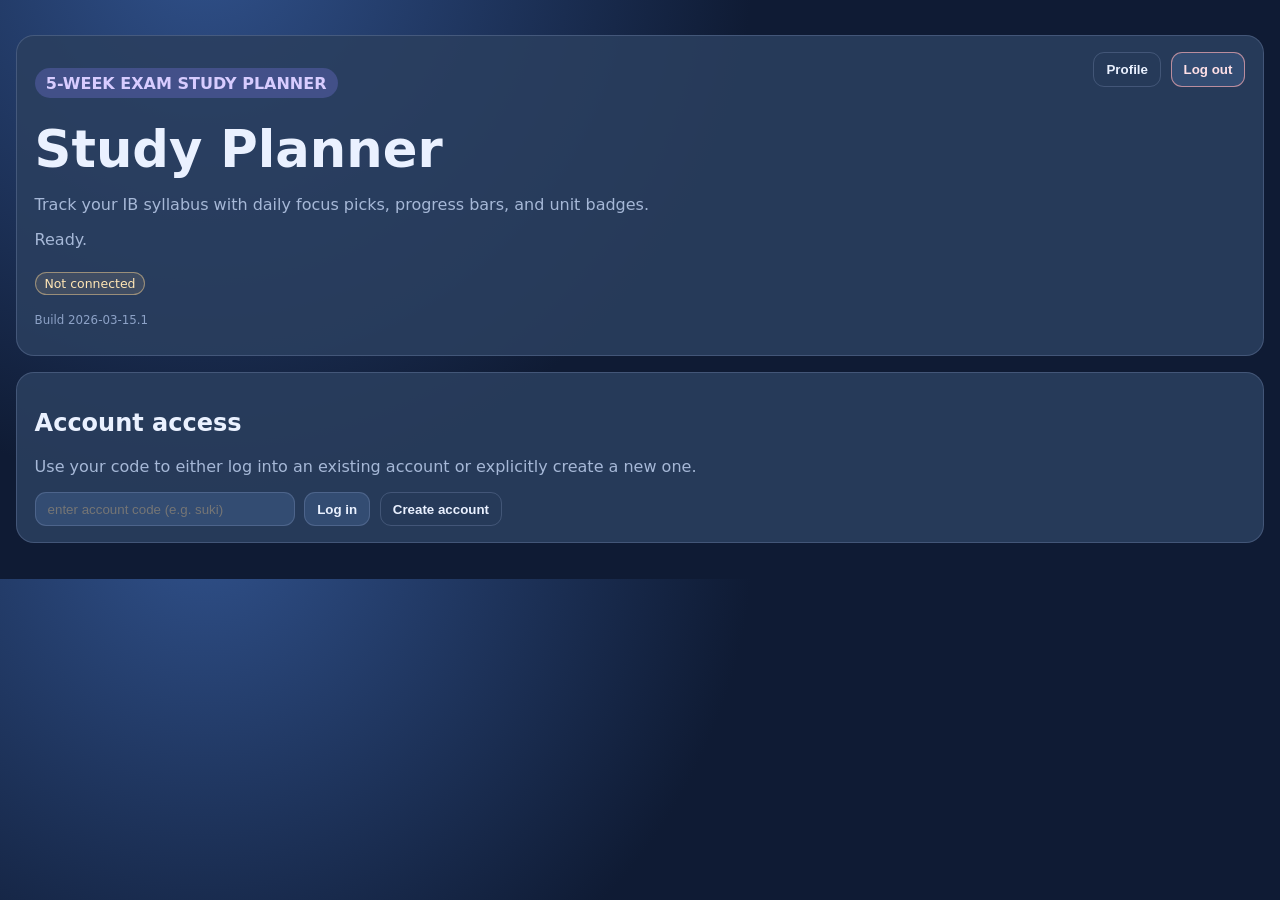
<file: index.html>
<!doctype html>
<html lang="en">
  <head>
    <meta charset="UTF-8" />
    <meta name="viewport" content="width=device-width, initial-scale=1.0" />
    <meta name="ibdp-backend-base-url" content="" />
    <title>IB DP Study Planner</title>
    <link rel="stylesheet" href="./styles.css" />
  </head>
  <body>
    <div class="container">
      <header class="card hero">
        <div>
          <p class="chip">5-WEEK EXAM STUDY PLANNER</p>
          <h1>Study Planner</h1>
          <p class="muted">Track your IB syllabus with daily focus picks, progress bars, and unit badges.</p>
          <p id="status" class="muted">Ready.</p>
          <p id="sync-state" class="sync-state unsynced">Not connected</p>
          <p id="build-version" class="build-version">Build loading…</p>
        </div>
        <div class="hero-actions">
          <button id="profile-btn" class="ghost" type="button">Profile</button>
          <button id="logout-btn" class="danger" type="button">Log out</button>
        </div>
      </header>

      <section id="auth-view" class="card block">
        <h2>Account access</h2>
        <p class="muted">Use your code to either log into an existing account or explicitly create a new one.</p>
        <form id="auth-form" class="auth-row">
          <input id="code-input" required minlength="4" maxlength="40" placeholder="enter account code (e.g. suki)" />
          <button id="login-btn" type="button">Log in</button>
          <button id="create-btn" class="ghost" type="button">Create account</button>
        </form>
      </section>

      <section id="onboarding-view" class="card block hidden">
        <h2>First-time setup</h2>
        <p class="muted">Pick subjects and HL/SL once. These stay locked for this account.</p>
        <div id="subject-picker" class="subject-picker"></div>
        <div class="right"><button id="save-onboarding" type="button">Save subjects</button></div>
      </section>

      <main id="dashboard-view" class="hidden">
        <section id="pending-banner" class="card pending-banner hidden">
          <h3>⚠ Unsynced changes on this device</h3>
          <p class="muted">Account <strong id="pending-code"></strong> has pending edits saved locally as a draft (last update: <span id="pending-time">just now</span>). These are <strong>not</strong> in the shared backend yet.</p>
          <div class="pending-actions">
            <button id="retry-sync" type="button">Sync now</button>
            <button id="apply-draft" class="ghost" type="button">Load local draft</button>
            <button id="discard-draft" class="ghost" type="button">Discard local draft</button>
          </div>
        </section>

        <section class="grid top-grid">
          <article class="card workspace">
            <h3>Task selector</h3>
            <p class="muted">Left side = your subjects. Right side = syllabus points (completed points are crossed out).</p>
            <div class="selector-layout">
              <aside id="subject-nav" class="subject-nav"></aside>
              <section id="topic-browser" class="topic-browser"></section>
            </div>
          </article>

          <article class="side-stack">
            <div class="card">
              <h3>Progress</h3>
              <div id="overall-progress"></div>
            </div>
            <div class="card">
              <h3>Countdown to exams</h3>
              <div id="countdown-date" class="big">May 1, 2026</div>
              <div class="count-grid">
                <div><strong id="cd-days">0</strong><span>Days</span></div>
                <div><strong id="cd-hours">0</strong><span>Hours</span></div>
                <div><strong id="cd-mins">0</strong><span>Mins</span></div>
                <div><strong id="cd-secs">0</strong><span>Secs</span></div>
              </div>
            </div>
            <div class="card">
              <h3>Overall completion</h3>
              <div id="subject-progress"></div>
            </div>
          </article>
        </section>

        <section class="grid second-grid">
          <article class="card">
            <h3>Today</h3>
            <p class="muted">Your quick focus list for this study day.</p>
            <div id="today-summary"></div>
          </article>
          <article class="card">
            <h3>Focus & motivation</h3>
            <p id="quote" class="quote">One focused session can change the whole week.</p>
            <div class="timer timer-stopped" id="timer-display">25:00</div>
            <div class="preset-row">
              <button class="timer-preset" data-mins="20" type="button">20 min</button>
              <button class="timer-preset" data-mins="40" type="button">40 min</button>
              <button class="timer-preset" data-mins="60" type="button">60 min</button>
              <input id="timer-custom" type="text" inputmode="numeric" placeholder="Other (min)" />
            </div>
            <div class="timer-row">
              <button id="timer-start" type="button">Start</button>
              <button id="timer-pause" class="ghost" type="button">Pause</button>
              <button id="timer-reset" class="ghost" type="button">Reset</button>
            </div>
          </article>
        </section>


        <section class="card badges-section">
          <h3>Unit completion badges</h3>
          <p class="muted">Badges unlock automatically when all tasks in a unit are complete.</p>
          <div id="unit-badges" class="badge-grid"></div>
        </section>
      </main>
    </div>

    <dialog id="profile-modal">
      <h3>Profile</h3>
      <p>Code: <strong id="profile-code"></strong></p>
      <p class="muted">Subjects are locked after first setup. English removed from available options. This account auto-saves to the shared backend.</p>
      <button id="close-profile" type="button">Close</button>
    </dialog>

    <script src="./app.js" defer></script>
  </body>
</html>
</file>
<file: styles.css>
:root {
  --bg: #0f1b34;
  --panel: #2b3f5f;
  --panel-soft: #334c72;
  --line: rgba(167, 188, 225, 0.22);
  --text: #eaf1ff;
  --muted: #a6b8d7;
  --accent: #8c85ff;
  --good: #8bd9bf;
  --danger: #e7a3ad;
  --warn: #e5c58c;
}
* { box-sizing: border-box; }
body { margin: 0; color: var(--text); font-family: Inter, system-ui, -apple-system, Segoe UI, Roboto, sans-serif; background: radial-gradient(circle at 16% -10%, #30518b, var(--bg) 44%); }
.container { max-width: 1320px; margin: 1.2rem auto; padding: 1rem; }
.card { background: rgba(43, 63, 95, .88); border: 1px solid var(--line); border-radius: 18px; padding: 1rem 1.1rem; }
.block { margin-top: 1rem; }
.hero { display: flex; justify-content: space-between; gap: 1rem; align-items: flex-start; }
.hero h1 { margin: .3rem 0; font-size: clamp(2rem, 4vw, 3.2rem); }
.chip { display: inline-block; background: rgba(140,133,255,.25); color: #d8ccff; border-radius: 999px; padding: .35rem .7rem; font-weight: 700; }
.muted { color: var(--muted); }
.build-version { margin-top: .35rem; font-size: .74rem; color: #93a8cd; opacity: .95; }
.sync-state { display: inline-block; margin-top: .45rem; padding: .18rem .55rem; border-radius: 999px; font-size: .78rem; border: 1px solid var(--line); }
.sync-state.synced { color: #d7ffee; border-color: rgba(139,217,191,.55); background: rgba(139,217,191,.14); }
.sync-state.unsynced { color: #ffe6b5; border-color: rgba(229,197,140,.55); background: rgba(229,197,140,.12); }
.pending-banner {
  border-color: rgba(231,163,173,.55);
  background: linear-gradient(180deg, rgba(64, 28, 44, .55), rgba(37, 22, 39, .5));
}
.pending-banner h3 { margin: 0 0 .35rem; color: #ffd9df; }
.pending-actions { display: flex; flex-wrap: wrap; gap: .5rem; margin-top: .45rem; }
.hero-actions { display: flex; gap: .6rem; }
.hidden { display: none; }
button, input, select, textarea { background: var(--panel-soft); color: var(--text); border: 1px solid var(--line); border-radius: 11px; padding: .55rem .75rem; }
button { cursor: pointer; font-weight: 700; }
.ghost { background: transparent; }
.danger { border-color: rgba(231,163,173,.75); color: #ffe0e6; }
.auth-row { display: flex; gap: .6rem; flex-wrap: wrap; }
.auth-row input { min-width: 260px; }
.right { display: flex; justify-content: flex-end; margin-top: .8rem; }

.grid { display: grid; gap: 1rem; margin-top: 1rem; }
.top-grid { grid-template-columns: 1.45fr .95fr; }
.second-grid { grid-template-columns: 1.1fr .9fr; }
.side-stack { display: grid; gap: 1rem; }
.workspace { min-height: 510px; }

.selector-layout {
  display: grid;
  grid-template-columns: 250px 1fr;
  border: 1px solid var(--line);
  border-radius: 14px;
  overflow: hidden;
  margin-bottom: .75rem;
  min-height: 280px;
}
.subject-nav {
  background: rgba(255,255,255,.07);
  border-right: 1px solid var(--line);
  padding: .45rem;
  display: grid;
  gap: .35rem;
  align-content: start;
}
.subject-tab {
  text-align: left;
  border-radius: 10px;
  padding: .55rem .6rem;
}
.subject-tab.active { border-color: rgba(140,133,255,.55); box-shadow: inset 0 0 0 1px rgba(140,133,255,.35); }
.topic-browser {
  padding: .6rem;
  display: grid;
  gap: .9rem;
  align-content: start;
  max-height: 520px;
  overflow: auto;
}
.topic-unit-section {
  border: 1px solid rgba(167,188,225,.22);
  border-radius: 14px;
  background: rgba(24, 40, 66, .65);
  padding: .55rem;
}
.unit-header {
  display: flex;
  flex-direction: column;
  gap: .1rem;
  font-size: .92rem;
  font-weight: 700;
  color: #d9e5ff;
  background: linear-gradient(90deg, rgba(140,133,255,.24), rgba(139,217,191,.10));
  border: 1px solid rgba(140,133,255,.32);
  border-radius: 10px;
  padding: .42rem .62rem;
  margin-bottom: .55rem;
}
.unit-kicker {
  font-size: .68rem;
  opacity: .85;
  text-transform: uppercase;
  letter-spacing: .03em;
}
.topic-card-grid {
  display: grid;
  gap: .5rem;
  grid-template-columns: repeat(auto-fill, minmax(185px, 1fr));
}
.topic-card {
  border: 1px solid rgba(197, 168, 108, 0.45);
  border-radius: 12px;
  padding: .55rem .58rem;
  background: linear-gradient(180deg, rgba(23, 39, 65, .92), rgba(18, 31, 52, .82));
  box-shadow: inset 0 0 0 1px rgba(255,255,255,.03);
  display: grid;
  gap: .45rem;
}
.topic-card-title {
  margin: 0;
  font-size: .84rem;
  line-height: 1.25;
}
.topic-card-meta {
  margin: 0;
  font-size: .68rem;
  color: var(--muted);
}
.topic-card.completed .topic-card-title {
  text-decoration: line-through;
  opacity: .72;
}
.topic-actions {
  display: flex;
  justify-content: space-between;
  gap: .35rem;
  align-items: center;
}
.mark-wrap {
  display: inline-flex;
  align-items: center;
  gap: .3rem;
  font-size: .68rem;
  color: var(--muted);
}
.small { padding: .28rem .48rem; font-size: .68rem; border-radius: 9px; }
.list { list-style: none; margin: .65rem 0 0; padding: 0; display: grid; gap: .55rem; }
.task { display: grid; grid-template-columns: auto 1fr auto; align-items: center; gap: .75rem; background: rgba(18, 31, 52, .55); border: 1px solid rgba(197, 168, 108, 0.55); border-radius: 13px; padding: .65rem .75rem; }
.task .handle { opacity: .65; }
.task-head { display: flex; gap: .4rem; margin-bottom: .2rem; }
.pill { border: 1px solid var(--line); border-radius: 999px; font-size: .75rem; padding: .1rem .5rem; color: #dde8ff; background: rgba(255,255,255,.06); }
.pill.warn { border-color: rgba(229, 197, 140, .55); color: #ffe6b5; }
.pill.ok { border-color: rgba(139,217,191,.55); color: #d7ffee; }
.task-right { display: flex; gap: .45rem; align-items: center; }
.mini-btn { border-radius: 10px; border: 1px solid rgba(231,163,173,.55); background: rgba(231,163,173,.14); color: #ffd9df; padding: .32rem .55rem; font-size: .78rem; }
.done .name { text-decoration: line-through; opacity: .72; }

.progress { margin-bottom: .55rem; }
.meta { display: flex; justify-content: space-between; font-size: .9rem; margin-bottom: .2rem; }
.track { height: 10px; border-radius: 999px; background: rgba(12,20,35,.75); overflow: hidden; }
.fill { height: 100%; background: linear-gradient(90deg, var(--accent), var(--good)); }
.progress.overall-highlight {
  padding: .45rem .5rem .55rem;
  border-radius: 12px;
  background: linear-gradient(180deg, rgba(72, 94, 141, .18), rgba(24, 39, 67, .22));
  border: 1px solid rgba(140,133,255,.24);
}
.progress.overall-highlight .track {
  height: 12px;
  background: rgba(10, 21, 40, .88);
  box-shadow: inset 0 1px 0 rgba(255,255,255,.05);
}
.progress.overall-highlight .fill {
  background: linear-gradient(90deg, #8c85ff 0%, #7e93ff 40%, #8bd9bf 100%);
  box-shadow: 0 0 10px rgba(140,133,255,.35), inset 0 0 0 1px rgba(255,255,255,.18);
}

.big { font-size: 1.2rem; font-weight: 800; margin-bottom: .5rem; }
.count-grid { display: grid; grid-template-columns: repeat(4,1fr); gap: .5rem; }
.count-grid > div { border: 1px solid var(--line); border-radius: 10px; background: rgba(15,26,44,.5); padding: .4rem; text-align: center; }
.count-grid strong { display: block; font-size: 1.32rem; }

.quote { background: rgba(16,28,47,.5); padding: .65rem .75rem; border-radius: 12px; }
.timer { font-size: 2rem; font-weight: 900; margin: .7rem 0; border-radius: 12px; padding: .35rem .6rem; }
.timer-running { background: rgba(139, 217, 191, 0.2); color: #d7ffee; border: 1px solid rgba(139,217,191,.45); }
.timer-stopped { background: rgba(231, 163, 173, 0.15); color: #ffd9df; border: 1px solid rgba(231,163,173,.45); }
.timer-paused { background: rgba(229,197,140,.16); color: #ffe7bd; border: 1px solid rgba(229,197,140,.45); }
.preset-row { display: grid; grid-template-columns: repeat(4, 1fr); gap: .45rem; margin-bottom: .5rem; }
.timer-preset.active { border-color: rgba(139,217,191,.55); box-shadow: inset 0 0 0 1px rgba(139,217,191,.35); }
.timer-row { display: grid; grid-template-columns: 1fr 1fr 1fr; gap: .5rem; }

.badge-grid { display: grid; grid-template-columns: repeat(auto-fit, minmax(200px, 1fr)); gap: .55rem; }
.badge { border: 1px solid var(--line); border-radius: 12px; background: rgba(15,26,44,.5); padding: .55rem; }
.badge.complete { border-color: rgba(86,217,177,.7); box-shadow: inset 0 0 0 1px rgba(86,217,177,.35); }
.badges-section { margin-top: 1.25rem; }

.subject-picker { display: grid; grid-template-columns: repeat(auto-fit, minmax(210px, 1fr)); gap: .6rem; }
.subject-item { display: grid; grid-template-columns: auto 1fr auto; gap: .5rem; align-items: center; border: 1px solid var(--line); border-radius: 12px; padding: .55rem .65rem; background: rgba(17, 30, 51, .55); }

dialog { border-radius: 14px; border: 1px solid var(--line); background: #1f3151; color: var(--text); }


#today-count { margin-top: -.2rem; margin-bottom: .4rem; font-size: .82rem; }
.master-checklist { display: grid; gap: .55rem; margin-top: .4rem; }
.master-subject,
.master-unit { border: 1px solid var(--line); border-radius: 12px; background: rgba(15,26,44,.45); padding: .45rem .55rem; }
.master-subject > summary,
.master-unit > summary { cursor: pointer; font-weight: 700; display: flex; justify-content: space-between; align-items: center; }
.master-unit { margin-top: .45rem; }
.master-list { list-style: none; margin: .45rem 0 0; padding: 0; display: grid; gap: .3rem; }
.master-item label { display: flex; gap: .45rem; align-items: flex-start; font-size: .9rem; }
.master-item.done span { text-decoration: line-through; opacity: .72; }

@media (max-width: 980px) {
  .top-grid,
  .second-grid,
  .selector-layout { grid-template-columns: 1fr; }
}
</file>
<file: docs/styles.css>
:root {
  --bg: #0f1b34;
  --panel: #2b3f5f;
  --panel-soft: #334c72;
  --line: rgba(167, 188, 225, 0.22);
  --text: #eaf1ff;
  --muted: #a6b8d7;
  --accent: #8c85ff;
  --good: #8bd9bf;
  --danger: #e7a3ad;
  --warn: #e5c58c;
}
* { box-sizing: border-box; }
body { margin: 0; color: var(--text); font-family: Inter, system-ui, -apple-system, Segoe UI, Roboto, sans-serif; background: radial-gradient(circle at 16% -10%, #30518b, var(--bg) 44%); }
.container { max-width: 1320px; margin: 1.2rem auto; padding: 1rem; }
.card { background: rgba(43, 63, 95, .88); border: 1px solid var(--line); border-radius: 18px; padding: 1rem 1.1rem; }
.block { margin-top: 1rem; }
.hero { display: flex; justify-content: space-between; gap: 1rem; align-items: flex-start; }
.hero h1 { margin: .3rem 0; font-size: clamp(2rem, 4vw, 3.2rem); }
.chip { display: inline-block; background: rgba(140,133,255,.25); color: #d8ccff; border-radius: 999px; padding: .35rem .7rem; font-weight: 700; }
.muted { color: var(--muted); }
.build-version { margin-top: .35rem; font-size: .74rem; color: #93a8cd; opacity: .95; }
.sync-state { display: inline-block; margin-top: .45rem; padding: .18rem .55rem; border-radius: 999px; font-size: .78rem; border: 1px solid var(--line); }
.sync-state.synced { color: #d7ffee; border-color: rgba(139,217,191,.55); background: rgba(139,217,191,.14); }
.sync-state.unsynced { color: #ffe6b5; border-color: rgba(229,197,140,.55); background: rgba(229,197,140,.12); }
.pending-banner {
  border-color: rgba(231,163,173,.55);
  background: linear-gradient(180deg, rgba(64, 28, 44, .55), rgba(37, 22, 39, .5));
}
.pending-banner h3 { margin: 0 0 .35rem; color: #ffd9df; }
.pending-actions { display: flex; flex-wrap: wrap; gap: .5rem; margin-top: .45rem; }
.hero-actions { display: flex; gap: .6rem; }
.hidden { display: none; }
button, input, select, textarea { background: var(--panel-soft); color: var(--text); border: 1px solid var(--line); border-radius: 11px; padding: .55rem .75rem; }
button { cursor: pointer; font-weight: 700; }
.ghost { background: transparent; }
.danger { border-color: rgba(231,163,173,.75); color: #ffe0e6; }
.auth-row { display: flex; gap: .6rem; flex-wrap: wrap; }
.auth-row input { min-width: 260px; }
.right { display: flex; justify-content: flex-end; margin-top: .8rem; }

.grid { display: grid; gap: 1rem; margin-top: 1rem; }
.top-grid { grid-template-columns: 1.45fr .95fr; }
.second-grid { grid-template-columns: 1.1fr .9fr; }
.side-stack { display: grid; gap: 1rem; }
.workspace { min-height: 510px; }

.selector-layout {
  display: grid;
  grid-template-columns: 250px 1fr;
  border: 1px solid var(--line);
  border-radius: 14px;
  overflow: hidden;
  margin-bottom: .75rem;
  min-height: 280px;
}
.subject-nav {
  background: rgba(255,255,255,.07);
  border-right: 1px solid var(--line);
  padding: .45rem;
  display: grid;
  gap: .35rem;
  align-content: start;
}
.subject-tab {
  text-align: left;
  border-radius: 10px;
  padding: .55rem .6rem;
}
.subject-tab.active { border-color: rgba(140,133,255,.55); box-shadow: inset 0 0 0 1px rgba(140,133,255,.35); }
.topic-browser {
  padding: .6rem;
  display: grid;
  gap: .9rem;
  align-content: start;
  max-height: 520px;
  overflow: auto;
}
.topic-unit-section {
  border: 1px solid rgba(167,188,225,.22);
  border-radius: 14px;
  background: rgba(24, 40, 66, .65);
  padding: .55rem;
}
.unit-header {
  display: flex;
  flex-direction: column;
  gap: .1rem;
  font-size: .92rem;
  font-weight: 700;
  color: #d9e5ff;
  background: linear-gradient(90deg, rgba(140,133,255,.24), rgba(139,217,191,.10));
  border: 1px solid rgba(140,133,255,.32);
  border-radius: 10px;
  padding: .42rem .62rem;
  margin-bottom: .55rem;
}
.unit-kicker {
  font-size: .68rem;
  opacity: .85;
  text-transform: uppercase;
  letter-spacing: .03em;
}
.topic-card-grid {
  display: grid;
  gap: .5rem;
  grid-template-columns: repeat(auto-fill, minmax(185px, 1fr));
}
.topic-card {
  border: 1px solid rgba(197, 168, 108, 0.45);
  border-radius: 12px;
  padding: .55rem .58rem;
  background: linear-gradient(180deg, rgba(23, 39, 65, .92), rgba(18, 31, 52, .82));
  box-shadow: inset 0 0 0 1px rgba(255,255,255,.03);
  display: grid;
  gap: .45rem;
}
.topic-card-title {
  margin: 0;
  font-size: .84rem;
  line-height: 1.25;
}
.topic-card-meta {
  margin: 0;
  font-size: .68rem;
  color: var(--muted);
}
.topic-card.completed .topic-card-title {
  text-decoration: line-through;
  opacity: .72;
}
.topic-actions {
  display: flex;
  justify-content: space-between;
  gap: .35rem;
  align-items: center;
}
.mark-wrap {
  display: inline-flex;
  align-items: center;
  gap: .3rem;
  font-size: .68rem;
  color: var(--muted);
}
.small { padding: .28rem .48rem; font-size: .68rem; border-radius: 9px; }
.list { list-style: none; margin: .65rem 0 0; padding: 0; display: grid; gap: .55rem; }
.task { display: grid; grid-template-columns: auto 1fr auto; align-items: center; gap: .75rem; background: rgba(18, 31, 52, .55); border: 1px solid rgba(197, 168, 108, 0.55); border-radius: 13px; padding: .65rem .75rem; }
.task .handle { opacity: .65; }
.task-head { display: flex; gap: .4rem; margin-bottom: .2rem; }
.pill { border: 1px solid var(--line); border-radius: 999px; font-size: .75rem; padding: .1rem .5rem; color: #dde8ff; background: rgba(255,255,255,.06); }
.pill.warn { border-color: rgba(229, 197, 140, .55); color: #ffe6b5; }
.pill.ok { border-color: rgba(139,217,191,.55); color: #d7ffee; }
.task-right { display: flex; gap: .45rem; align-items: center; }
.mini-btn { border-radius: 10px; border: 1px solid rgba(231,163,173,.55); background: rgba(231,163,173,.14); color: #ffd9df; padding: .32rem .55rem; font-size: .78rem; }
.done .name { text-decoration: line-through; opacity: .72; }

.progress { margin-bottom: .55rem; }
.meta { display: flex; justify-content: space-between; font-size: .9rem; margin-bottom: .2rem; }
.track { height: 10px; border-radius: 999px; background: rgba(12,20,35,.75); overflow: hidden; }
.fill { height: 100%; background: linear-gradient(90deg, var(--accent), var(--good)); }
.progress.overall-highlight {
  padding: .45rem .5rem .55rem;
  border-radius: 12px;
  background: linear-gradient(180deg, rgba(72, 94, 141, .18), rgba(24, 39, 67, .22));
  border: 1px solid rgba(140,133,255,.24);
}
.progress.overall-highlight .track {
  height: 12px;
  background: rgba(10, 21, 40, .88);
  box-shadow: inset 0 1px 0 rgba(255,255,255,.05);
}
.progress.overall-highlight .fill {
  background: linear-gradient(90deg, #8c85ff 0%, #7e93ff 40%, #8bd9bf 100%);
  box-shadow: 0 0 10px rgba(140,133,255,.35), inset 0 0 0 1px rgba(255,255,255,.18);
}

.big { font-size: 1.2rem; font-weight: 800; margin-bottom: .5rem; }
.count-grid { display: grid; grid-template-columns: repeat(4,1fr); gap: .5rem; }
.count-grid > div { border: 1px solid var(--line); border-radius: 10px; background: rgba(15,26,44,.5); padding: .4rem; text-align: center; }
.count-grid strong { display: block; font-size: 1.32rem; }

.quote { background: rgba(16,28,47,.5); padding: .65rem .75rem; border-radius: 12px; }
.timer { font-size: 2rem; font-weight: 900; margin: .7rem 0; border-radius: 12px; padding: .35rem .6rem; }
.timer-running { background: rgba(139, 217, 191, 0.2); color: #d7ffee; border: 1px solid rgba(139,217,191,.45); }
.timer-stopped { background: rgba(231, 163, 173, 0.15); color: #ffd9df; border: 1px solid rgba(231,163,173,.45); }
.timer-paused { background: rgba(229,197,140,.16); color: #ffe7bd; border: 1px solid rgba(229,197,140,.45); }
.preset-row { display: grid; grid-template-columns: repeat(4, 1fr); gap: .45rem; margin-bottom: .5rem; }
.timer-preset.active { border-color: rgba(139,217,191,.55); box-shadow: inset 0 0 0 1px rgba(139,217,191,.35); }
.timer-row { display: grid; grid-template-columns: 1fr 1fr 1fr; gap: .5rem; }

.badge-grid { display: grid; grid-template-columns: repeat(auto-fit, minmax(200px, 1fr)); gap: .55rem; }
.badge { border: 1px solid var(--line); border-radius: 12px; background: rgba(15,26,44,.5); padding: .55rem; }
.badge.complete { border-color: rgba(86,217,177,.7); box-shadow: inset 0 0 0 1px rgba(86,217,177,.35); }
.badges-section { margin-top: 1.25rem; }

.subject-picker { display: grid; grid-template-columns: repeat(auto-fit, minmax(210px, 1fr)); gap: .6rem; }
.subject-item { display: grid; grid-template-columns: auto 1fr auto; gap: .5rem; align-items: center; border: 1px solid var(--line); border-radius: 12px; padding: .55rem .65rem; background: rgba(17, 30, 51, .55); }

dialog { border-radius: 14px; border: 1px solid var(--line); background: #1f3151; color: var(--text); }


#today-count { margin-top: -.2rem; margin-bottom: .4rem; font-size: .82rem; }
.master-checklist { display: grid; gap: .55rem; margin-top: .4rem; }
.master-subject,
.master-unit { border: 1px solid var(--line); border-radius: 12px; background: rgba(15,26,44,.45); padding: .45rem .55rem; }
.master-subject > summary,
.master-unit > summary { cursor: pointer; font-weight: 700; display: flex; justify-content: space-between; align-items: center; }
.master-unit { margin-top: .45rem; }
.master-list { list-style: none; margin: .45rem 0 0; padding: 0; display: grid; gap: .3rem; }
.master-item label { display: flex; gap: .45rem; align-items: flex-start; font-size: .9rem; }
.master-item.done span { text-decoration: line-through; opacity: .72; }

@media (max-width: 980px) {
  .top-grid,
  .second-grid,
  .selector-layout { grid-template-columns: 1fr; }
}
</file>
